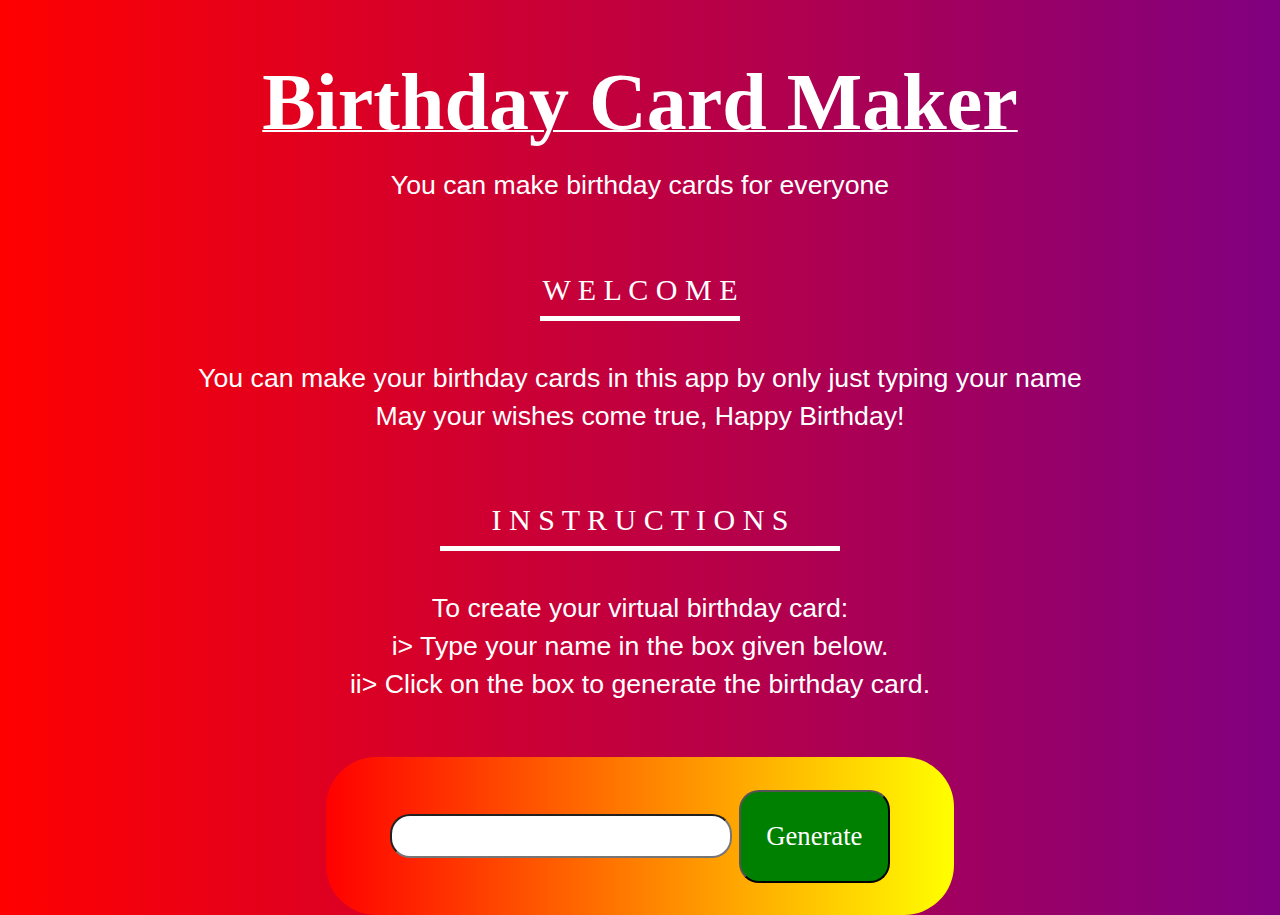
<file: index.html>
<html>
    <head>
        <title>
            Card maker
        </title>
        <link rel="stylesheet" href="https://maxcdn.bootstrapcdn.com/bootstrap/3.4.0/css/bootstrap.min.css">

        <script src="https://ajax.googleapis.com/ajax/libs/jquery/3.4.1/jquery.min.js"></script>
        
        <script src="https://maxcdn.bootstrapcdn.com/bootstrap/3.4.0/js/bootstrap.min.js"></script>
        <script src="main.js"></script>
        <link rel = "stylesheet" type="text/css" href="birthday-designer.css">
        <script src="fabric.js"></script>
    </head>
        <body>
            <center>

            <div id="heading-div" class = "container">
               <u><h1 id="heading">Birthday Card Maker</h1></u> 
               <p>You can make birthday cards for everyone</p>
            </div>

            <br>

            <h2 id = "welcome-heading">W E L C O M E</h2>

            <div style="background-color: white; height:5px; width: 200px;"></div>

            <br>
            
            <p id="Welcome-description">You can make your birthday cards in this app by only just typing your name
                <br>
                May your wishes come true, Happy Birthday!
            </p>

            <br>


            <h2 id = "welcome-heading">I N S T R U C T I O N S</h2>

            <div style="background-color: white; height: 5px; width: 400px;"></div>

            <br>
            
            <p id = "instructions">To create your virtual birthday card:
                <br>
               i> Type your name in the box given below.
               <br>
               ii> Click on the box to generate the birthday card.
            </p>

            <br>
            <br>

            <span id="input-box">
                <input type="placeholder"id="name-textbox" style="color: black; font-family: Tahoma; font-weight: lighter; border-radius: 20px;">
                <button id="generate-button" onclick="generateid()">Generate</button>
            </span>
            </center>

            
        </body>

</html>
</file>
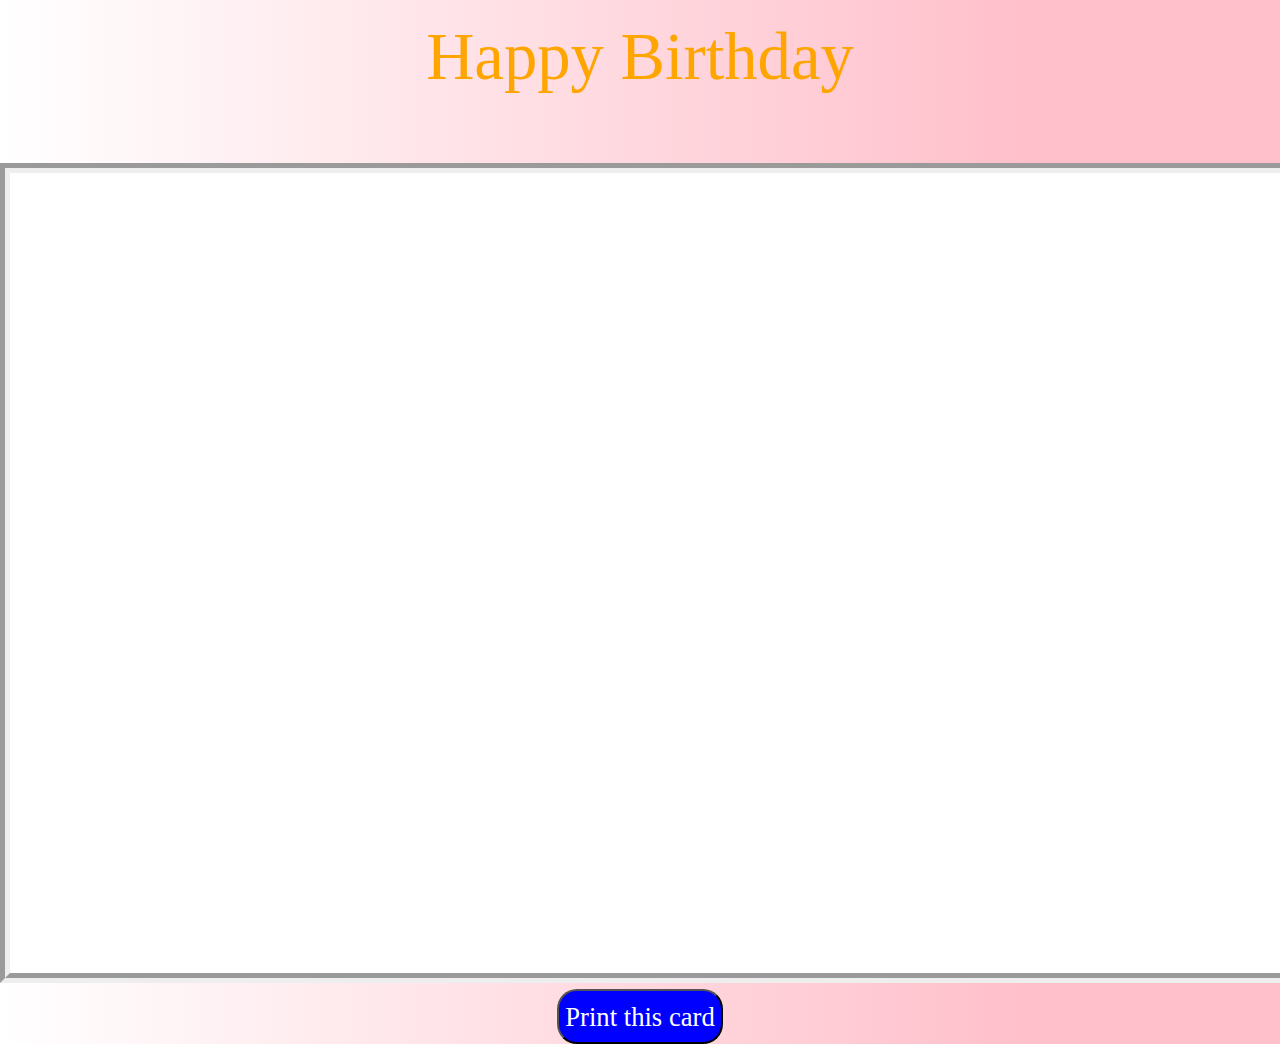
<file: birthday-card.html>
<!DOCTYPE html>
<html>
    <head>
        <title>Happy Birthday</title>
        <link rel="stylesheet" href="https://maxcdn.bootstrapcdn.com/bootstrap/3.4.0/css/bootstrap.min.css">

<script src="https://ajax.googleapis.com/ajax/libs/jquery/3.4.1/jquery.min.js"></script>

<script src="https://maxcdn.bootstrapcdn.com/bootstrap/3.4.0/js/bootstrap.min.js"></script>
<script src="main.js"></script>
<script src="fabric.js"></script>
    </head>
    <style>
        body
        {
            background:linear-gradient(to left, pink 20%, white 100%);
            font-family: cursive;
            text-align: center;
        }

        h1
        {
            color: orange;
            font-size: 50pt;
        }

        #birthday-name
        {
            font-size: 30pt;
        }

        #myCanvas
        {
            margin-top: 30px;
            border-width: 10px;
            background-color: white;
            border-style:groove;
        }

        #output-card
        {
            background-color: blue;
            padding: 0.5%;
            border-radius: 20px;
            color: white;
            font-size: 20pt;
        }

        </style>
    <body onload="add()">
        <h1>Happy Birthday</h1>
        <h1 id="birthday-name">
        </h1>
        <br>

        <canvas id="myCanvas" width="1500" height="800">

        </canvas>
        
        <br>

        <button id="output-card" onclick="print()">Print this card</button>
    </body>
</html>
</file>
<file: birthday-designer.css>
body
{
    text-align: center;
    background-image: linear-gradient(to right, red 0%, purple 100%);
    font-weight: bold;
    font-family: cursive;
    font-size: 20pt;
    color: white;
    margin-top: 3%;
}

p
{
    font-family:'Segoe UI', Tahoma, Geneva, Verdana, sans-serif;
    font-weight: normal;
}


#heading
{
    font-weight: bold;
    font-size: 60pt;
    margin: 20px;

}

u
{
    text-decoration-thickness: 2px;
}

span{
    background-color: none;
}

nav
{
    margin-top: -20%;
}

#welcome-heading
{
    font-family: Tahoma;

}

#generate-button
{
    background-color: green;
    border-radius: 20px;
    font-family: Tahoma;
    font-weight: lighter;
    padding: 2%;
}

#input-box
{
    background:linear-gradient(to right, red 0%, yellow 100%);
   padding: 5%;
   border-radius: 50px;
}
</file>
